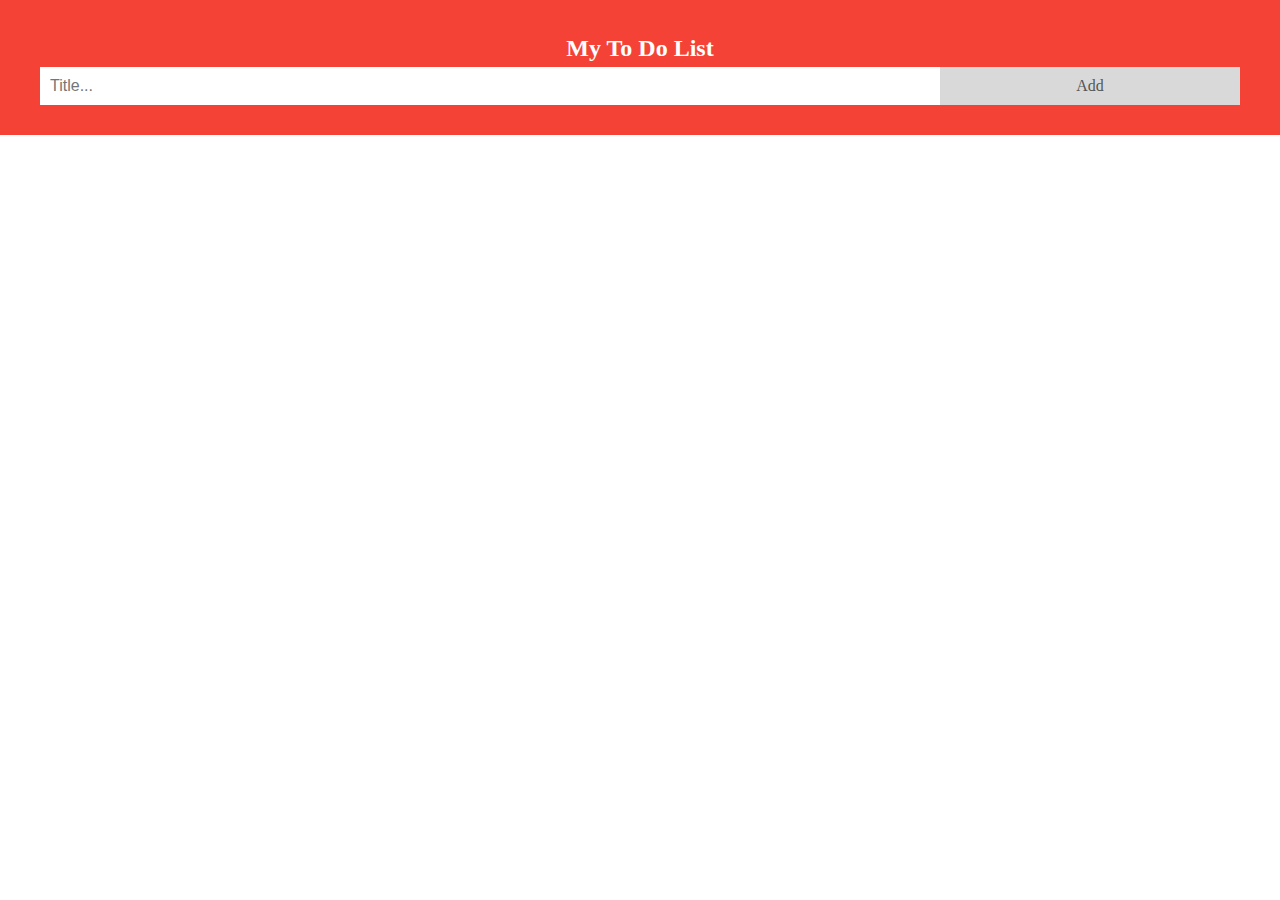
<file: ToDo list/index.html>
<!DOCTYPE html>
<html lang="en">
<head>
    <meta charset="UTF-8">
    <link rel="stylesheet" href="style.css">
    <title>To Do List</title>
</head>
<body>
    <div id="myDIV" class="header">
        <h2 style="margin:5px">My To Do List</h2>
        <input type="text" id="myInput" placeholder="Title...">
        <span onclick="newElement()" class="addBtn">Add</span> 
      </div>
      
      <ul id="myUL"></ul>
      
<script>
// Create a "close" button and append it to each list item
let myNodelist = document.getElementsByTagName("LI");
for (let i = 0; i < myNodelist.length; i++) {
  let span = document.createElement("SPAN");
  let txt = document.createTextNode("\u00D7");
  span.className = "close";
  span.appendChild(txt);
  myNodelist[i].appendChild(span);
}

// Click on a close button to hide the current list item
var close = document.getElementsByClassName("close");
var i;
for (i = 0; i < close.length; i++) {
  close[i].onclick = function() {
    var div = this.parentElement;
    div.style.display = "none";
  }
}

// Add a "checked" symbol when clicking on a list item
var list = document.querySelector('ul');
list.addEventListener('click', function(ev) {
  if (ev.target.tagName === 'LI') {
    ev.target.classList.toggle('checked');
  }
}, false);

// Create a new list item when clicking on the "Add" button
function newElement() {
  var li = document.createElement("li");
  var inputValue = document.getElementById("myInput").value;
  var t = document.createTextNode(inputValue);
  li.appendChild(t);
  if (inputValue === '') {
    alert("You must write something!");
  } else {
    document.getElementById("myUL").appendChild(li);
  }
  document.getElementById("myInput").value = "";

  var span = document.createElement("SPAN");
  var txt = document.createTextNode("\u00D7");
  span.className = "close";
  span.appendChild(txt);
  li.appendChild(span);

  for (i = 0; i < close.length; i++) {
    close[i].onclick = function() {
      var div = this.parentElement;
      div.style.display = "none";
    }
  }
}

    </script>
</body>
</html>
</file>
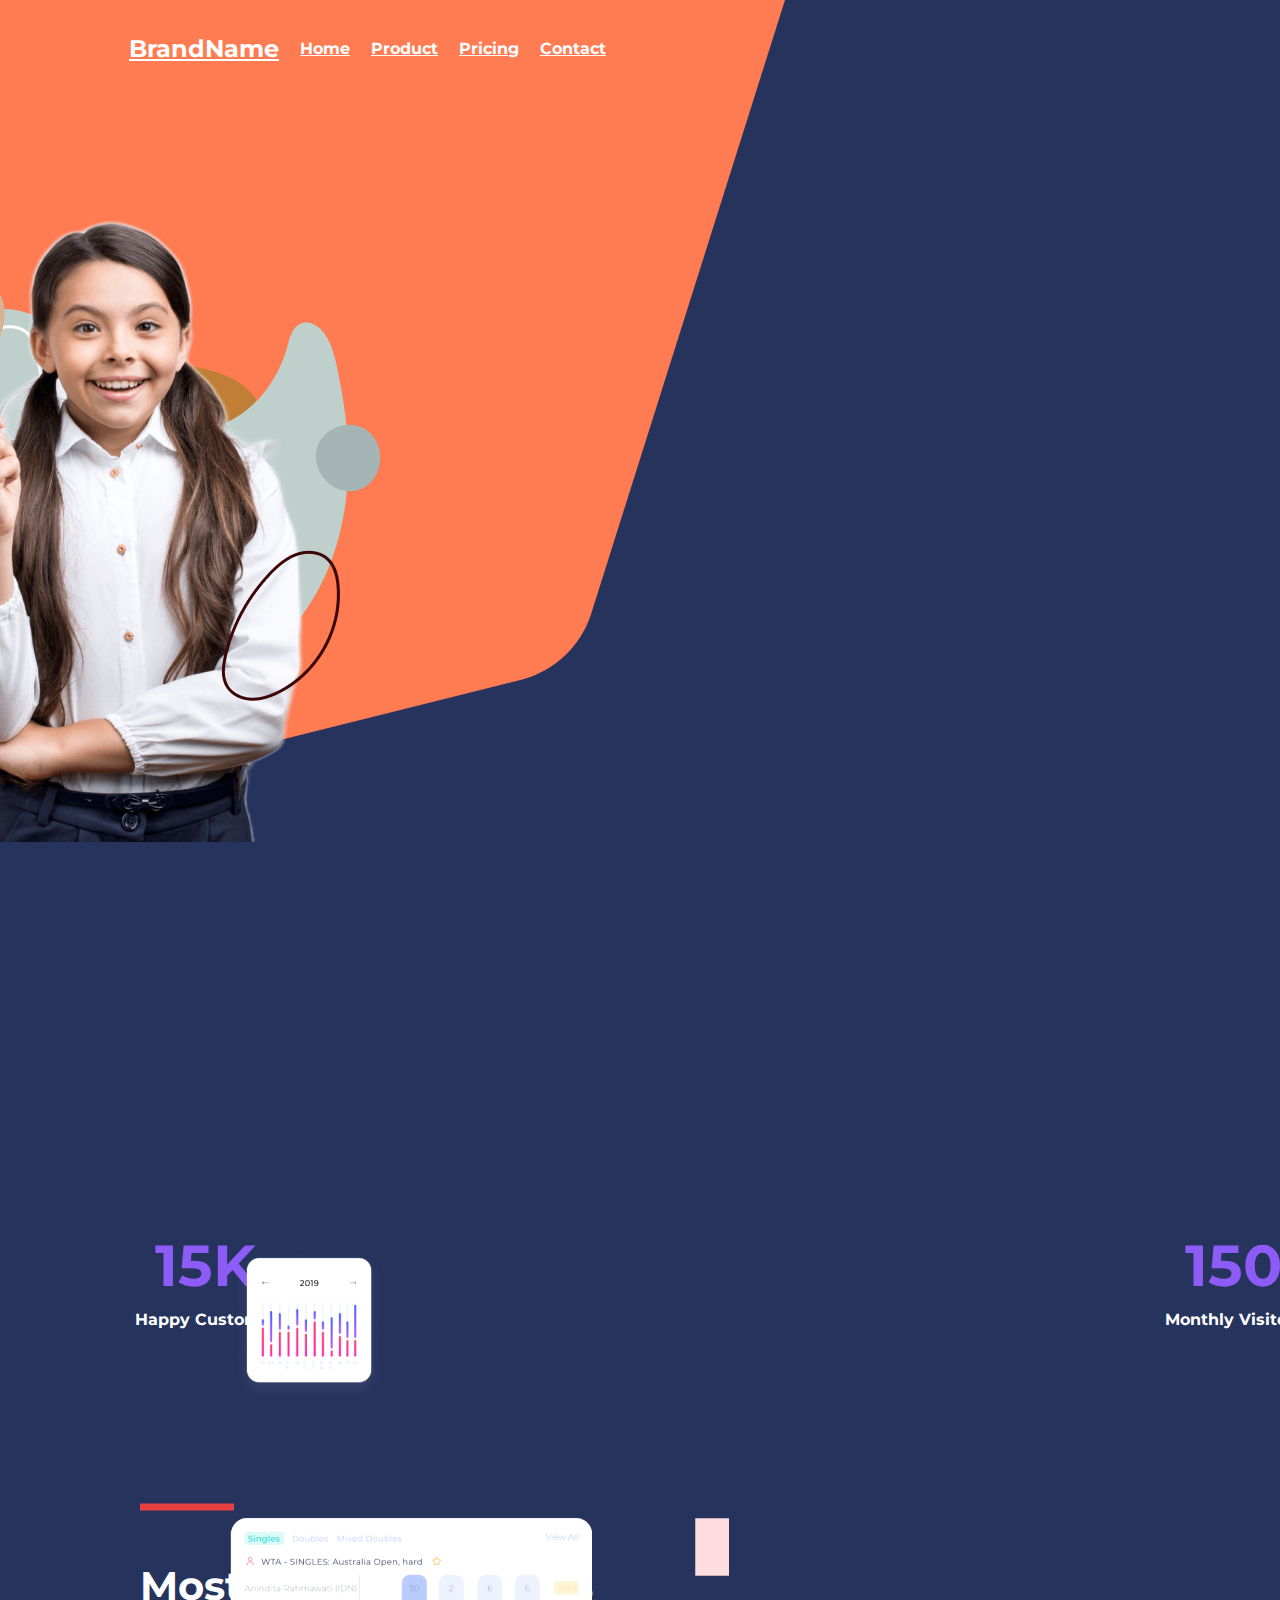
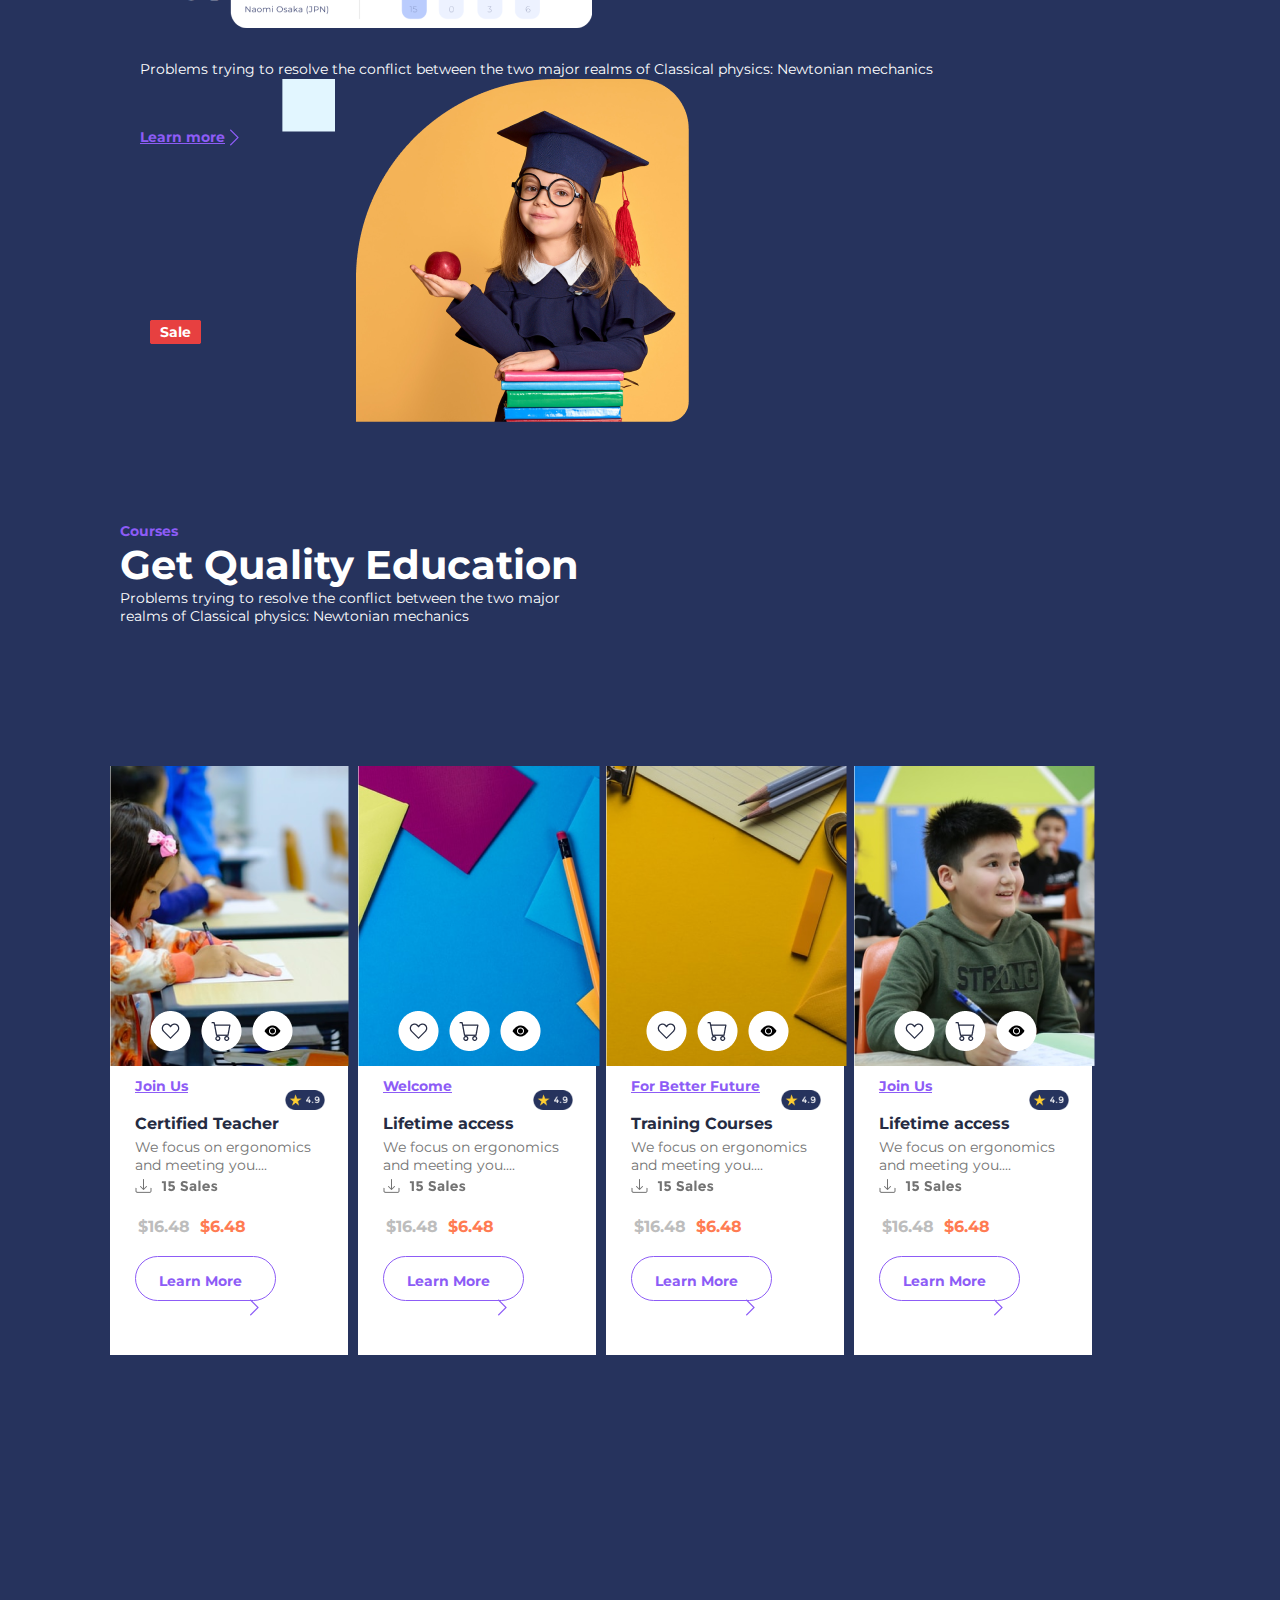
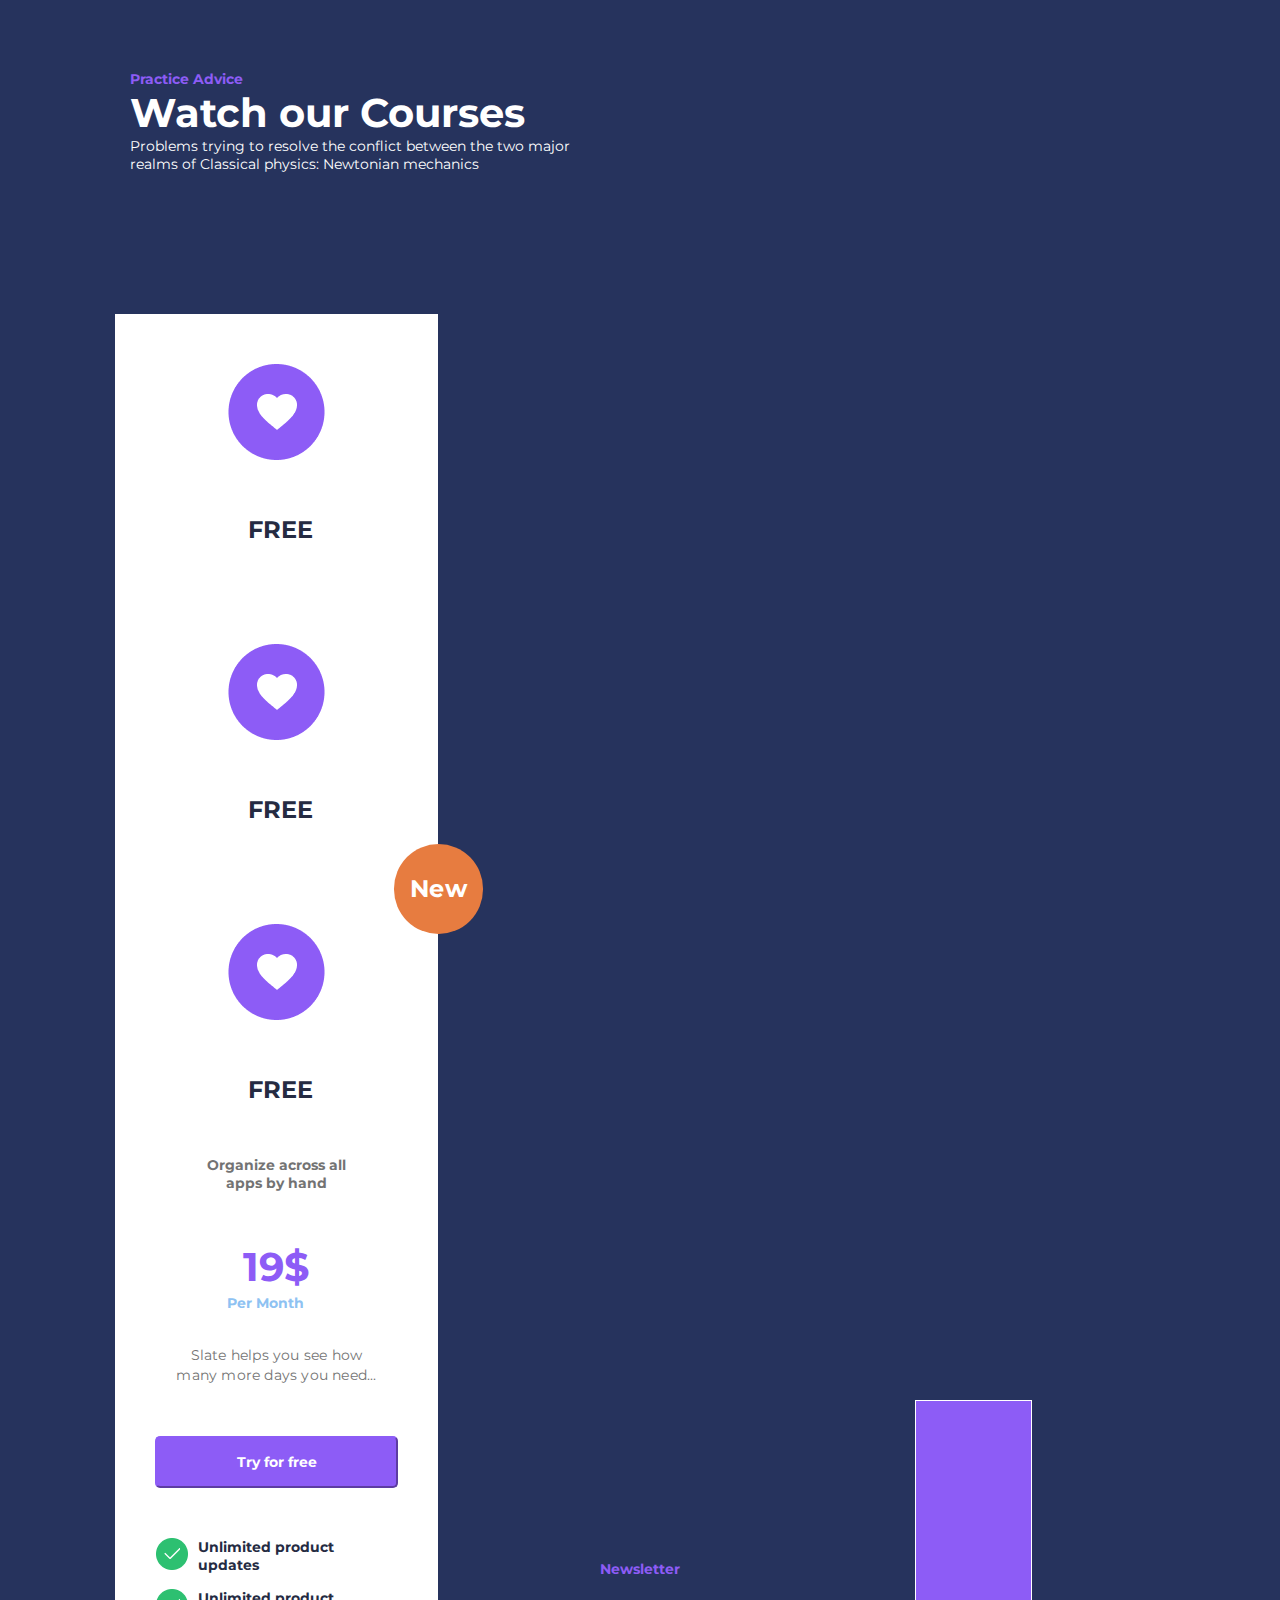
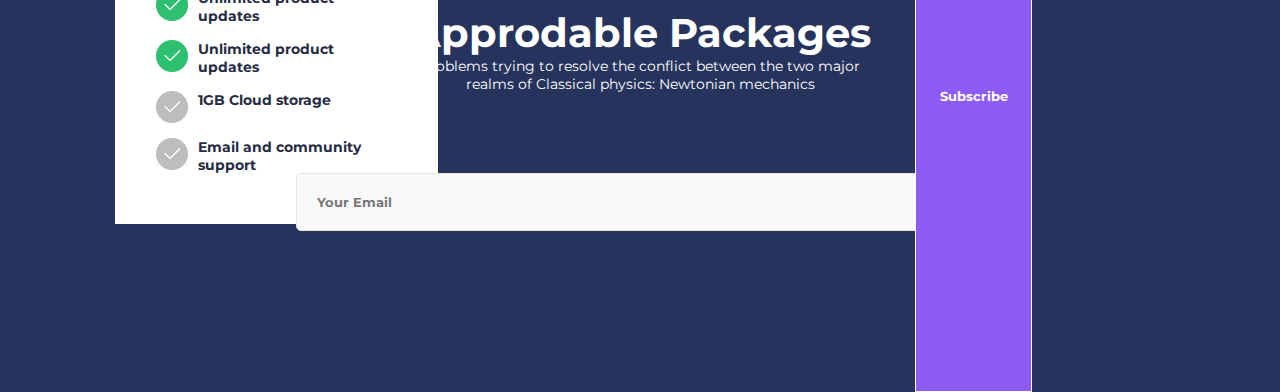
<file: Html_CSS/project figma/index.html>
<!doctype html>
<html lang="en">
    <head>
        <meta charset="utf-8">
        <meta name="viewport" content="width=device-width, initial-scale=1, shrink-to-fit=no">
        <link rel="stylesheet" href="https://cdn.jsdelivr.net/npm/bootstrap@4.6.1/dist/css/bootstrap.min.css" integrity="sha384-zCbKRCUGaJDkqS1kPbPd7TveP5iyJE0EjAuZQTgFLD2ylzuqKfdKlfG/eSrtxUkn" crossorigin="anonymous">
        <link href='//fonts.googleapis.com/css?family=Montserrat:thin,extra-light,light,100,200,300,400,500,600,700,800' rel='stylesheet' type='text/css'>
        <link rel="stylesheet" href="style.css">
        <title>Final Project</title>
    </head>
    <body>
        <img class="hero" src="images/hero shape 8.png" alt="img">
        <header>
            <!--------------------------------------CONTAINER 1------------------------------------------->
            <div class="container">
                <nav class="navbar1">
                    <a style="font-size: 24px; color: #FFFFFF; margin-left: 300px;" href="#">BrandName</a>
                    <a class="nav-link" href="#">Home</a>
                    <a class="nav-link" href="#">Product</a>
                    <a class="nav-link" href="#">Pricing</a>
                    <a class="nav-link" href="#">Contact</a>
                </nav>
                <nav class="navbar2">
                    <a class="nav-link" href="#">Login</a>
                    <button>
                        <p style=" font-size: 14px; color: #FFFFFF; margin-left: -15px;">JOIN US</p>
                        <img class="vector" src="images/button vector.png" alt="vector">
                    </button>
                </nav>
                <!--------------------------------------CONTAINER 2------------------------------------------->
                <div class="container2">
                    <div class="row-c2">
                        <div class="col-md-8">
                            <h5 style="font-weight: 700; font-size: 16px; color: #FFFFFF;">For Better Future</h5>
                            <h1 style="font-weight: 700; font-size: 58px; color: #FFFFFF;">25K+ STUDENTS TRUST US</h1>
                            <h4 style="width: 396px; font-weight: 400; font-size: 20px; color: #FFFFFF; margin-top: 30px;">Our goal is to make online education work for everyone</h4>
                            <div class="cta">
                                <button class="button2">Get Quote Now</button>
                                <button class="button3">Learn More</button>
                            </div>
                        </div>
                        <div class="col-md-4">
                            <img class="placeholder" src="vector/full-placeholder.png" alt="placeholder">
                        </div>
                    </div>

                    <div class="row">
                        <div class="col-md-4">
                            <div class="card" style="width: 18rem;">
                                <img class="card-img-top" src="card/fixed-width sec- (1).png" alt="Card image cap">
                                <div class="card-body">
                                    <h3 class="card-title">Training Courses</h3>
                                    <img class="line" src="card/fixed-width fixed-height sec-.png" alt="line">
                                    <p class="card-text">The gradual accumulation of   information about atomic and  small-scale behaviour...</p>
                                </div>
                            </div>
                        </div>
                        <div class="col-md-4">
                            <div class="card" style="width: 18rem;">
                                <img class="card-img-top" src="card/fixed-width sec- (3).png" alt="Card image cap">
                                <div class="card-body">
                                    <h3 class="card-title">Training Courses</h3>
                                    <img class="line" src="card/fixed-width fixed-height sec-.png" alt="line">
                                    <p class="card-text">The gradual accumulation of   information about atomic and  small-scale behaviour...</p>
                                </div>
                            </div>
                        </div>
                        <div class="col-md-4">
                            <div class="card" style="width: 18rem;">
                                <img class="card-img-top" src="card/fixed-width sec- (2).png" alt="Card image cap">
                                <div class="card-body">
                                    <h3 class="card-title">Training Courses</h3>
                                    <img class="line" src="card/fixed-width fixed-height sec-.png" alt="line">
                                    <p class="card-text">The gradual accumulation of   information about atomic and  small-scale behaviour...</p>
                                </div>
                            </div>
                        </div>
                    </div>
                </div>
            </div>
        </header>
        <!--------------------------------------CONTAINER 3------------------------------------------->
        <div>
            <div class="container3">
                <div class="row-c3">
                    <div class="col-md-3">
                        <h1>15K</h1>
                        <p>Happy Customers</p>
                    </div>
                    <div class="col-md-3">
                        <h1>150K</h1>
                        <p>Monthly Visitors</p>
                    </div>
                    <div class="col-md-3">
                        <h1>15</h1>
                        <p>Countries Worldwide</p>
                    </div>
                    <div class="col-md-3">
                        <h1>100+</h1>
                        <p>Top Partners</p>
                    </div>
                </div>
            </div>
        </div>
        <!--------------------------------------CONTAINER 4------------------------------------------->
        <div>
            <div class="container4">
                <div class="row">
                    <div class="col-md-5">
                        <img style="margin-left:0px;" src="card/fixed-width fixed-height sec-.png" alt="line">
                        <h2 style="font-style: normal; font-weight: 700; font-size: 40px; color: #FFFFFF; width: 480px;">Most Popular Courses</h2>
                        <p style="  font-weight: 400; font-size: 14px; color: #FFFFFF;">
                            Problems trying to resolve the conflict between 
                            the two major realms of Classical physics: 
                            Newtonian mechanics
                        </p>
                        <a style=" font-size: 14px; color: #8D5CF6;" href="#">Learn more</a>
                        <img class="arrow" src="vector/arrow.png" alt="arrow">
                    </div>
                    <div class="col-md-6">
                        <img class="rectangle" src="images/Rectangle 51.png" alt="img">
                        <img class="image1" src="images/image 1.png" alt="img">
                        <img class="rectangle52" src="images/Rectangle 52.png" alt="img">
                        <img class="image3" src="images/image 3.png" alt="img">
                        <img class="rectangle53" src="images/Rectangle 53.png" alt="img">
                    </div>
                </div>
            </div>
        </div>
        <!--------------------------------------CONTAINER 5------------------------------------------->
        <div class="layout2">
            <div class="container5">
                <div class="row">
                    <div class="main-content">
                        <h6>Courses</h6>
                        <h2>Get Quality Education</h2>
                        <p>Problems trying to resolve the conflict between  the two major realms of Classical physics: Newtonian mechanics
                        </p>
                    </div>
                </div>
                <div class="row">

                    <div class="card-container">
                        <div class="col-md-3">
                            <div class="product-card">
                                <h6 class="sale">Sale</h6>
                                <img src="product-card/product-cover.png" alt="card1">
                                <div class="product-action">
                                    <img class="like" src="product-card/like.png" alt="like">
                                    <img class="basket" src="product-card/basket.png" alt="basket">
                                    <img class="watch" src="product-card/watch.png" alt="watch">
                                </div>
                                <div class="frame">
                                    <a style="font-size: 14px; color: #8D5CF6;" href="#">Join Us</a>
                                    <img class="star" src="product-card/Frame 4 sec-.png" alt="s">
                                    <h5 class="card-title">Certified Teacher</h5>
                                    <p class="card-text">We focus on ergonomics and meeting you....</p>
                                    <img src="product-card/sales.png" alt="sales">
                                    <div class="price">
                                        <h5 class="price1">$16.48</h5>
                                        <h5 class="price2">$6.48</h5>
                                    </div>
                                    <button class="button4">
                                        <h6 class="btn-text">Learn More</h6>
                                    </button>
                                    <img class="arrow2" src="vector/arrow.png" alt="arrow">
                                </div>
                            </div>
                        </div>
                        <div class="col-md-3">
                            <div class="product-card">
                                <h6 class="sale">Sale</h6>
                                <img class="card-img" src="product-card/product-cover2.png" alt="card1">
                                <div class="product-action">
                                    <img class="like" src="product-card/like.png" alt="like">
                                    <img class="basket" src="product-card/basket.png" alt="basket">
                                    <img class="watch" src="product-card/watch.png" alt="watch">
                                </div>
                                <div class="frame">
                                    <a class="join" href="#">Welcome</a>
                                    <img class="star" src="product-card/Frame 4 sec-.png" alt="s">
                                    <h5 class="card-title">Lifetime access</h5>
                                    <p class="card-text">We focus on ergonomics and meeting you....</p>
                                    <img class="sales" src="product-card/sales.png" alt="sales">
                                    <div class="price">
                                        <h5 class="price1">$16.48</h5>
                                        <h5 class="price2">$6.48</h5>
                                    </div>
                                    <button class="button4">
                                        <h6 class="btn-text">Learn More</h6>
                                    </button>
                                    <img class="arrow2" src="vector/arrow.png" alt="arrow">
                                </div>
                            </div>
                        </div>
                        <div class="col-md-3">
                            <div class="product-card">
                                <h6 class="sale">Sale</h6>
                                <img class="card-img" src="product-card/product-cover3.png" alt="card1">
                                <div class="product-action">
                                    <img class="like" src="product-card/like.png" alt="like">
                                    <img class="basket" src="product-card/basket.png" alt="basket">
                                    <img class="watch" src="product-card/watch.png" alt="watch">
                                </div>
                                <div class="frame">
                                    <a class="join" href="#">For Better Future</a>
                                    <img class="star" src="product-card/Frame 4 sec-.png" alt="s">
                                    <h5 class="card-title">Training Courses</h5>
                                    <p class="card-text">We focus on ergonomics and meeting you....</p>
                                    <img class="sales" src="product-card/sales.png" alt="sales">
                                    <div class="price">
                                        <h5 class="price1">$16.48</h5>
                                        <h5 class="price2">$6.48</h5>
                                    </div>
                                    <button class="button4">
                                        <h6 class="btn-text">Learn More</h6>
                                    </button>
                                    <img class="arrow2" src="vector/arrow.png" alt="arrow">
                                </div>
                            </div>
                        </div>
                        <div class="col-md-3">
                            <div class="product-card">
                                <h6 class="sale">Sale</h6>
                                <img class="card-img" src="product-card/product-cover4.png" alt="card1">
                                <div class="product-action">
                                    <img class="like" src="product-card/like.png" alt="like">
                                    <img class="basket" src="product-card/basket.png" alt="basket">
                                    <img class="watch" src="product-card/watch.png" alt="watch">
                                </div>
                                <div class="frame">
                                    <a class="join" href="#">Join Us</a>
                                    <img class="star" src="product-card/Frame 4 sec-.png" alt="s">
                                    <h5 class="card-title">Lifetime access</h5>
                                    <p class="card-text">We focus on ergonomics and meeting you....</p>
                                    <img class="sales" src="product-card/sales.png" alt="sales">
                                    <div class="price">
                                        <h5 class="price1">$16.48</h5>
                                        <h5 class="price2">$6.48</h5>
                                    </div>
                                    <button class="button4">
                                        <h6 class="btn-text">Learn More</h6>
                                    </button>
                                    <img class="arrow2" src="vector/arrow.png" alt="arrow">
                                </div>
                            </div>
                        </div>
                    </div>
                </div>
            </div>
        </div>
        <!--------------------------------------CONTAINER 6------------------------------------------->
        <div class="layout2">
            <div class="conteiner6">
                <div class="row">
                    <div class="main-content">
                        <h6>Practice Advice</h6>
                        <h2>Watch our Courses</h2>
                        <p>Problems trying to resolve the conflict between the two major realms of Classical physics: Newtonian mechanics</p>
                    </div>
                </div>
                <div class="row">
                    <div class="col-md-4">
                        <div class="pricing-style">
                            <div class="card-item">
                                <div>
                                    <img class="fav1" src="pricing-style/circle sec-.png" alt="pricing1">
                                    <img class="fav2" src="pricing-style/circle sec-2.png" alt="pricing2">
                                </div>
                                <h3 class="free">FREE</h3>
                                <h6 class="price-title">Organize across all apps by hand</h6>
                                <div class="price-sec">
                                    <h2 class="primary-text">19$</h2>
                                    <h6 class="secondary-text">Per Month</h6>
                                    <p class="text">Slate helps you see how many more days you need...</p>
                                </div>
                                <button class="button5">Try for free</button>
                                <div class="features-list">
                                    <div class="features-item-sec">
                                        <img class="feature-item" src="pricing-style/green.png" alt="item">
                                        <h6 class="feature-text">Unlimited product updates</h6>
                                    </div>
                                    <div class="features-item-sec">
                                        <img class="feature-item" src="pricing-style/green.png" alt="item">
                                        <h6 class="feature-text">Unlimited product updates</h6>
                                    </div>
                                    <div class="features-item-sec">
                                        <img class="feature-item" src="pricing-style/green.png" alt="item">
                                        <h6 class="feature-text">Unlimited product updates</h6>
                                    </div>
                                    <div class="features-item-sec">
                                        <img class="feature-item" src="pricing-style/circle.png" alt="item">
                                        <h6 class="feature-text">1GB  Cloud storage</h6>
                                    </div>
                                    <div class="features-item-sec">
                                        <img class="feature-item" src="pricing-style/circle.png" alt="item">
                                        <h6 class="feature-text">Email and community support</h6>
                                    </div>
                                </div>
                            </div>
                        </div>
                    </div>
                    <div class="col-md-4">
                        <div class="pricing-style">
                            <div class="card-item">
                                <div>
                                    <img class="fav1" src="pricing-style/circle sec-.png" alt="pricing1">
                                    <img class="fav2" src="pricing-style/circle sec-2.png" alt="pricing2">
                                </div>
                                <h3 class="free">FREE</h3>
                                <h6 class="price-title">Organize across all apps by hand</h6>
                                <div class="price-sec">
                                    <h2 class="primary-text">19$</h2>
                                    <h6 class="secondary-text">Per Month</h6>
                                    <p class="text">Slate helps you see how  many more days you need...</p>
                                </div>
                                <button class="button5">Try for free</button>

                                <div class="features-list">
                                    <div class="features-item-sec">
                                        <img class="feature-item" src="pricing-style/green.png" alt="item">
                                        <h6 class="feature-text">Unlimited product updates</h6>
                                    </div>
                                    <div class="features-item-sec">
                                        <img class="feature-item" src="pricing-style/green.png" alt="item">
                                        <h6 class="feature-text">Unlimited product updates</h6>
                                    </div>
                                    <div class="features-item-sec">
                                        <img class="feature-item" src="pricing-style/green.png" alt="item">
                                        <h6 class="feature-text">Unlimited product updates</h6>
                                    </div>
                                    <div class="features-item-sec">
                                        <img class="feature-item" src="pricing-style/circle.png" alt="item">
                                        <h6 class="feature-text">1GB  Cloud storage</h6>
                                    </div>
                                    <div class="features-item-sec">
                                        <img class="feature-item" src="pricing-style/circle.png" alt="item">
                                        <h6 class="feature-text">Email and community support</h6>
                                    </div>
                                </div>
                            </div>
                        </div>
                    </div>
                    <div class="col-md-4">
                        <div class="pricing-style">
                            <div class="card-item">
                                <span class="new">
                                    <h3>New</h3>
                                </span>
                                <div>
                                    <img class="fav1" src="pricing-style/circle sec-.png" alt="pricing1">
                                    <img class="fav2" src="pricing-style/circle sec-2.png" alt="pricing2">
                                </div>
                                <h3 class="free">FREE</h3>
                                <h6 class="price-title">Organize across all apps by hand</h6>
                                <div class="price-sec">
                                    <h2 class="primary-text">19$</h2>
                                    <h6 class="secondary-text">Per Month</h6>
                                    <p class="text">Slate helps you see how many more days you need...</p>
                                </div>
                                <button class="button5">Try for free</button>

                                <div class="features-list">
                                    <div class="features-item-sec">
                                        <img class="feature-item" src="pricing-style/green.png" alt="item">
                                        <h6 class="feature-text">Unlimited product updates</h6>
                                    </div>
                                    <div class="features-item-sec">
                                        <img class="feature-item" src="pricing-style/green.png" alt="item">
                                        <h6 class="feature-text">Unlimited product updates</h6>
                                    </div>
                                    <div class="features-item-sec">
                                        <img class="feature-item" src="pricing-style/green.png" alt="item">
                                        <h6 class="feature-text">Unlimited product updates</h6>
                                    </div>
                                    <div class="features-item-sec">
                                        <img class="feature-item" src="pricing-style/circle.png" alt="item">
                                        <h6 class="feature-text">1GB  Cloud storage</h6>
                                    </div>
                                    <div class="features-item-sec">
                                        <img class="feature-item" src="pricing-style/circle.png" alt="item">
                                        <h6 class="feature-text">Email and community support</h6>
                                    </div>
                                </div>
                            </div>
                        </div>
                    </div>
                </div>
            </div>
        </div>
        <!--------------------------------------CONTAINER 7------------------------------------------->
        <div class="layout3">
            <div class="container7">
                <div class="main">
                    <h6 class="footer-title">Newsletter</h6>
                    <h2 class="footer-subtitle">Approdable Packages</h2>
                    <p class="footer-text">Problems trying to resolve the conflict between the two major realms of Classical physics: Newtonian mechanics</p>
                </div>
                <div class="input-group">
                    <input type="search" class="search" placeholder="Your Email" aria-label="Search" aria-describedby="search-addon"/>
                    <button type="button" class="btn">Subscribe</button>
                </div>
            </div>
        </div>
        <script src="https://cdn.jsdelivr.net/npm/jquery@3.5.1/dist/jquery.slim.min.js" integrity="sha384-DfXdz2htPH0lsSSs5nCTpuj/zy4C+OGpamoFVy38MVBnE+IbbVYUew+OrCXaRkfj" crossorigin="anonymous"></script>
        <script src="https://cdn.jsdelivr.net/npm/bootstrap@4.6.1/dist/js/bootstrap.bundle.min.js" integrity="sha384-fQybjgWLrvvRgtW6bFlB7jaZrFsaBXjsOMm/tB9LTS58ONXgqbR9W8oWht/amnpF" crossorigin="anonymous"></script>
    </body>
</html>
</file>
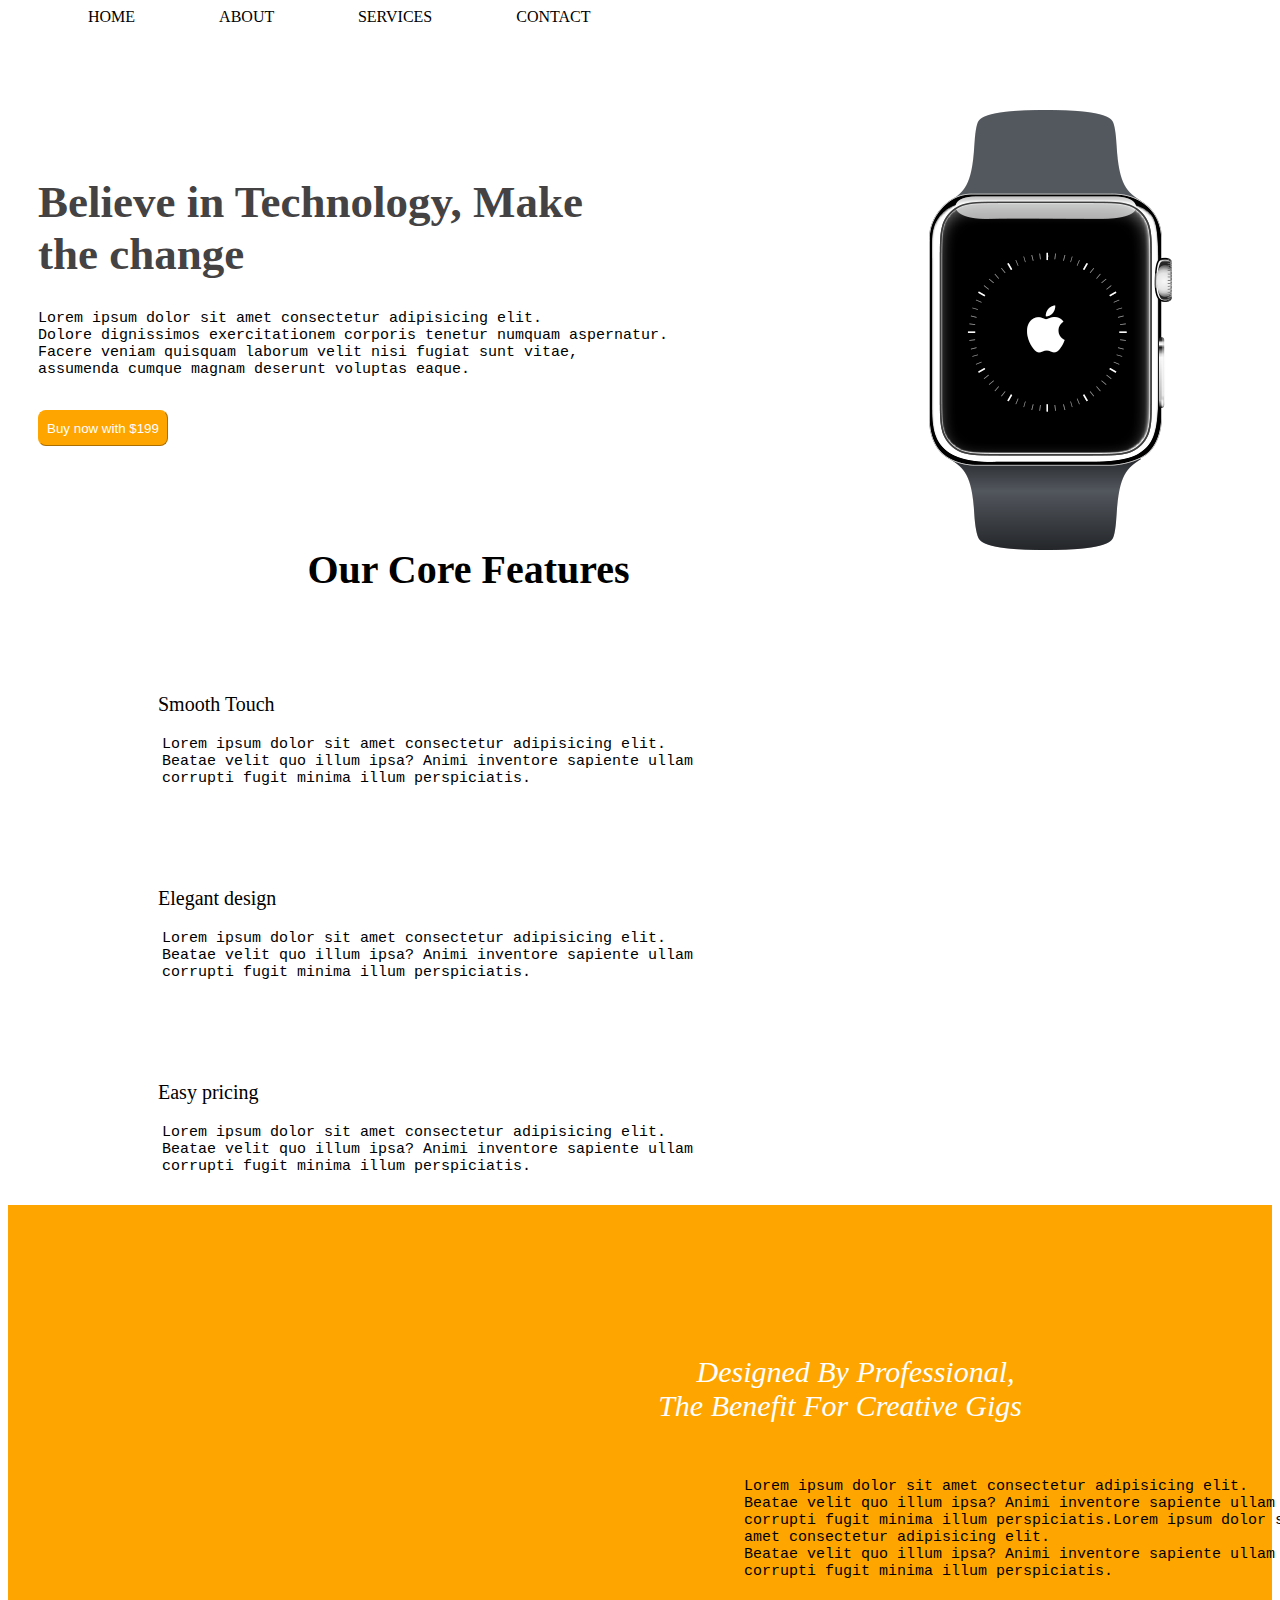
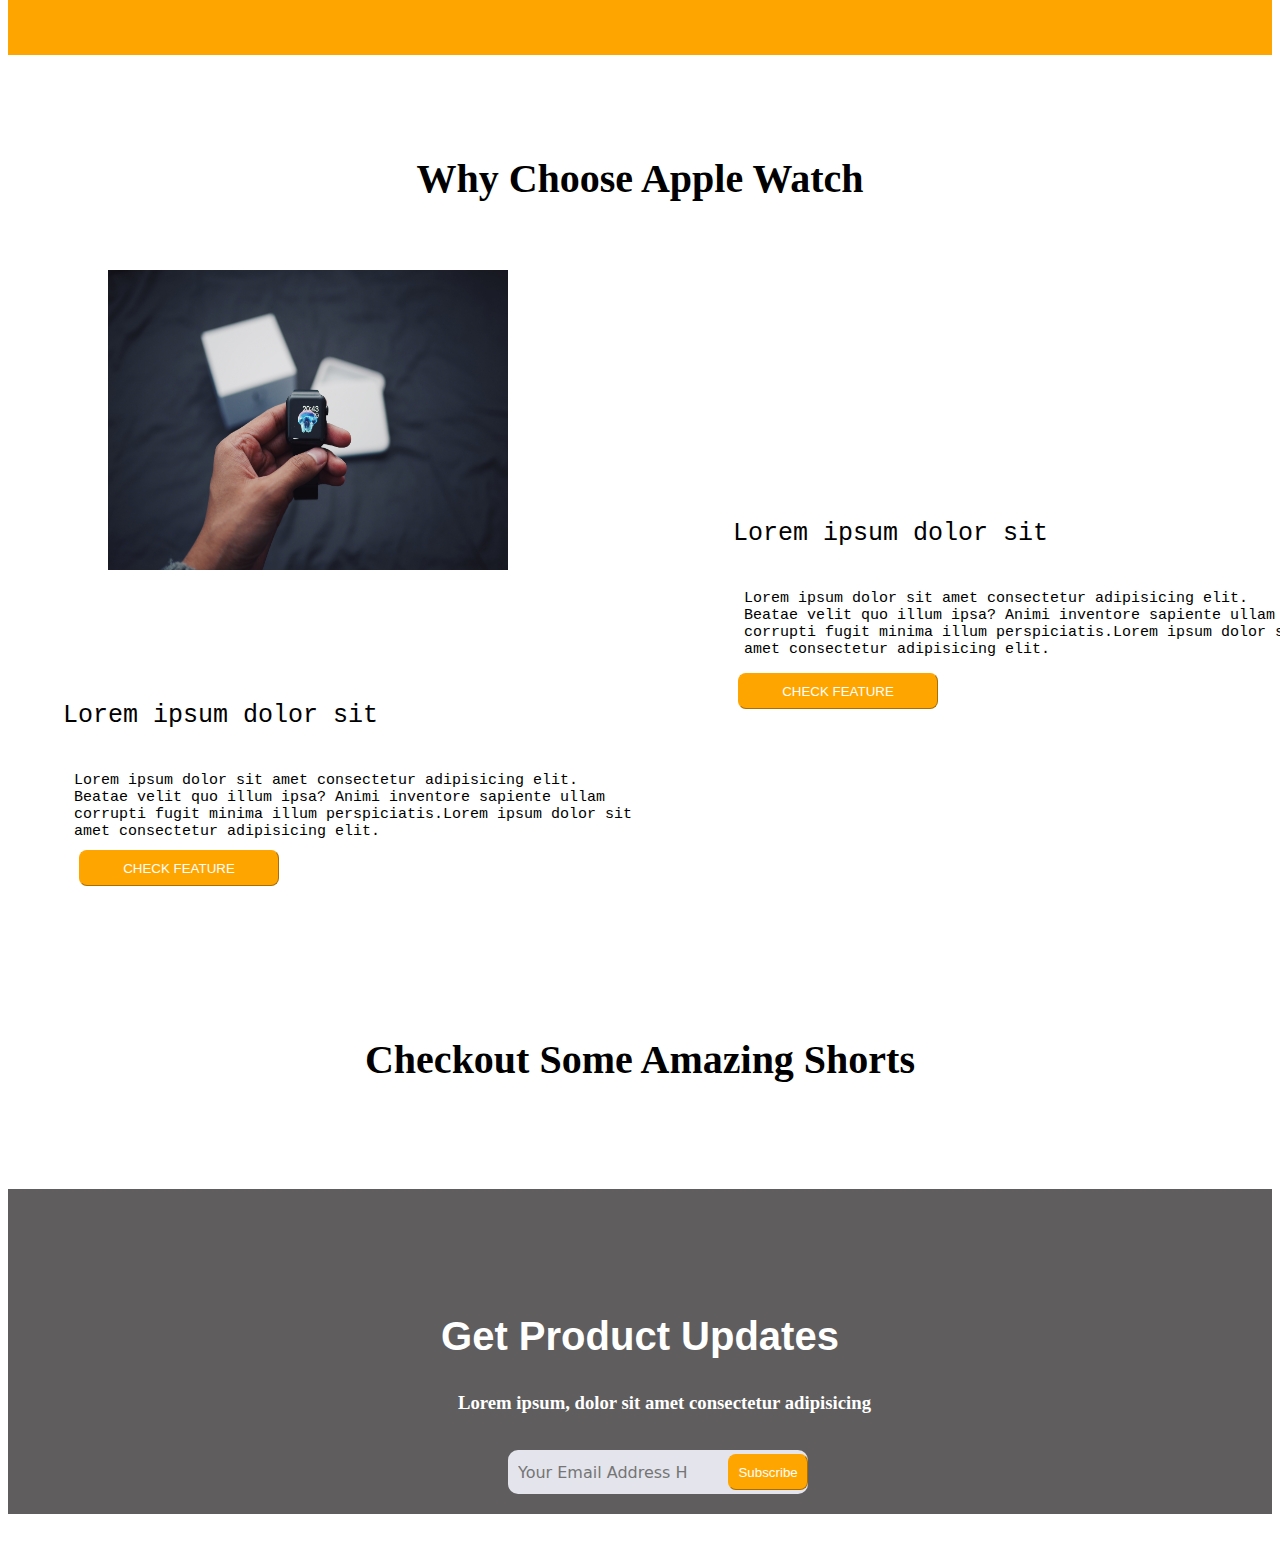
<file: Html_CSS/Watch Store/store/index.html>
<!DOCTYPE html>
<html lang="en">
<head>
    <meta charset="UTF-8">
    <link rel="stylesheet" href="style.css">
    <title>Smart Watch</title>
</head>
<body>
    <a href="">HOME  </a>
    <a href="">  ABOUT  </a>
    <a href="">  SERVICES  </a>
    <a href="">  CONTACT  </a>
    <h1>Believe in Technology, Make <br>the change</h1>
    <pre>
Lorem ipsum dolor sit amet consectetur adipisicing elit.
Dolore dignissimos exercitationem corporis tenetur numquam aspernatur. 
Facere veniam quisquam laborum velit nisi fugiat sunt vitae,
assumenda cumque magnam deserunt voluptas eaque.
    </pre>
    <button> Buy now with $199</button>
    <img src="images/watch.png" alt="watch" class="image1">
    <h2>Our Core Features </h2>
    <p class="p1">Smooth Touch</p>
<pre class="pre">
    Lorem ipsum dolor sit amet consectetur adipisicing elit.
    Beatae velit quo illum ipsa? Animi inventore sapiente ullam
    corrupti fugit minima illum perspiciatis.
</pre>
<p class="p1">Elegant design</p>
<pre class="pre">
    Lorem ipsum dolor sit amet consectetur adipisicing elit.
    Beatae velit quo illum ipsa? Animi inventore sapiente ullam
    corrupti fugit minima illum perspiciatis.
</pre>
<p class="p1">Easy pricing</p>
<pre class="pre">
    Lorem ipsum dolor sit amet consectetur adipisicing elit.
    Beatae velit quo illum ipsa? Animi inventore sapiente ullam
    corrupti fugit minima illum perspiciatis.
</pre>
<div>
   <pre class="pre2">
    Designed By Professional, 
    The Benefit For Creative Gigs
</pre>
<pre class="divpre">
    Lorem ipsum dolor sit amet consectetur adipisicing elit.
    Beatae velit quo illum ipsa? Animi inventore sapiente ullam
    corrupti fugit minima illum perspiciatis.Lorem ipsum dolor sit
    amet consectetur adipisicing elit.
    Beatae velit quo illum ipsa? Animi inventore sapiente ullam
    corrupti fugit minima illum perspiciatis.
</pre>
</div>
<h2>Why Choose Apple Watch</h2>
<pre class="divpre">
<img src="images/photo.jpg" alt="photo" class="image2">

    <p class="p"> Lorem ipsum dolor sit</p>
    Lorem ipsum dolor sit amet consectetur adipisicing elit.
    Beatae velit quo illum ipsa? Animi inventore sapiente ullam
    corrupti fugit minima illum perspiciatis.Lorem ipsum dolor sit
    amet consectetur adipisicing elit.
</pre>
<button class="button2">CHECK FEATURE</button>
<pre class="divpre2">
    <p class="p"> Lorem ipsum dolor sit</p>
    Lorem ipsum dolor sit amet consectetur adipisicing elit.
    Beatae velit quo illum ipsa? Animi inventore sapiente ullam
    corrupti fugit minima illum perspiciatis.Lorem ipsum dolor sit
    amet consectetur adipisicing elit.
    <button class="button3">CHECK FEATURE</button>
</pre>
<h2>Checkout Some Amazing Shorts</h2>
<br><br><br><br>
<div class="div2">
<h2 class="h">Get Product Updates</h2>
<h3>Lorem ipsum, dolor sit amet consectetur adipisicing</h3>
<br>
<form class="example" action="action_page.php">
    <input type="text" placeholder="Your Email Address Here" name="search">
    <button type="submit">Subscribe<i class="fa fa-search"></i></button>
  </form>
 
</div>


</body>

</html>
</file>
<file: ToDo list/style.css>
body {
    margin: 0;
    min-width: 250px;
  }
  
  /* Include the padding and border in an element's total width and height */
  * {
    box-sizing: border-box;
  }
  
  /* Remove margins and padding from the list */
  ul {
    margin: 0;
    padding: 0;
  }
  
  /* Style the list items */
  ul li {
    cursor: pointer;
    position: relative;
    padding: 12px 8px 12px 40px;
    list-style-type: none;
    background: #eee;
    font-size: 18px;
    transition: 0.2s;
    
    /* make the list items unselectable */
    -webkit-user-select: none;
    -moz-user-select: none;
    -ms-user-select: none;
    user-select: none;
  }
  
  /* Set all odd list items to a different color (zebra-stripes) */
  ul li:nth-child(odd) {
    background: #f9f9f9;
  }
  
  /* Darker background-color on hover */
  ul li:hover {
    background: #ddd;
  }
  
  /* When clicked on, add a background color and strike out text */
  ul li.checked {
    background: #888;
    color: #fff;
    text-decoration: line-through;
  }
  
  /* Add a "checked" mark when clicked on */
  ul li.checked::before {
    content: '';
    position: absolute;
    border-color: #fff;
    border-style: solid;
    border-width: 0 2px 2px 0;
    top: 10px;
    left: 16px;
    transform: rotate(45deg);
    height: 15px;
    width: 7px;
  }
  
  /* Style the close button */
  .close {
    position: absolute;
    right: 0;
    top: 0;
    padding: 12px 16px 12px 16px;
  }
  
  .close:hover {
    background-color: #f44336;
    color: white;
  }
  
  /* Style the header */
  .header {
    background-color: #f44336;
    padding: 30px 40px;
    color: white;
    text-align: center;
  }
  
  /* Clear floats after the header */
  .header:after {
    content: "";
    display: table;
    clear: both;
  }
  
  /* Style the input */
  input {
    margin: 0;
    border: none;
    border-radius: 0;
    width: 75%;
    padding: 10px;
    float: left;
    font-size: 16px;
  }
  
  /* Style the "Add" button */
  .addBtn {
    padding: 10px;
    width: 25%;
    background: #d9d9d9;
    color: #555;
    float: left;
    text-align: center;
    font-size: 16px;
    cursor: pointer;
    transition: 0.3s;
    border-radius: 0;
  }
  
  .addBtn:hover {
    background-color: #bbb;
  }
</file>
<file: Html_CSS/project figma/style.css>
* {
    padding: 0;
    margin: 0;
    box-sizing: border-box;
    font-family: 'Montserrat';
    font-weight: 700;
    transition: all 0.5s;
}
/*--------------------Header------------------------*/
body {
    background-color: #26335D;
    color: white !important;
}

.hero {
    position: absolute;
    left: 0px;
    top: 0px;
    z-index: 0.5 !important;;
}

.container {
    position: absolute;
    height: 91px;
    left: calc(50% - 1322px / 2);
    top: 0;
}

.navbar1 {
    display: flex;
    flex-direction: row;
    align-items: center;
    gap: 21px;
    position: absolute;
    left:0;
    top: calc(50% - 24px / 2);
    margin-left:-150px;
}

.navbar2 {
    display: flex;
    flex-direction: row;
    align-items: center;
    gap: 45px;
    position: absolute;
    right: 0;
    margin-top: 30px;
}

.nav-link {
    color: white;
}

.navbar2 button {
    width: 137px;
    height: 52px;
    padding: 15px 25px;
    background: #8D5CF6;
    border-radius: 5px;
    border-color: #8D5CF6;  
}

.vector {
    position: absolute;
    margin-top:-32px;
    margin-left: 35px;
    background-color: #8D5CF6;
}

.container2 {
    display: flex;
    flex-direction: column;
    align-items: flex-start;
    padding: 80px 0px;
    gap: 80px; 
    position: absolute;
    left: calc(50% - 1046px/2);
    top: 104px;
    margin-left: 100px;
}

.row-c2 {
    align-items: center;
    gap: 30px;
    flex: none;
    display: flex;
}

.col-md-4 {
    display: flex;
    flex-direction: column;
    width: 415px;
    height: 280px;
    flex: none;
    order: 1;
    flex-grow: 0;
}

.cta {
    display: flex;
    flex-direction: row;
    gap: 10px;
    margin-left: -10px;
    margin-top:30px;
}

.button2 {
    flex-direction: column;
    padding: 15px 40px;
    gap: 10px;   
    background: #8D5CF6;
    border-color: #8D5CF6;
    border-radius: 5px;
    font-size: 14px;
    text-align: center;
    color: #FFFFFF;
}

.button3 {
    flex-direction: column;
    padding: 15px 40px;
    border: 1px solid #ECECEC;
    border-radius: 5px;
    text-align: center;
    color: #FFFFFF;
    background-color: Transparent;
}

.placeholder {
    margin-top:-60px;
    width: 565px;
    height: 662px;
    position: absolute;
    margin-left: -150px;
}

.card-img-top {
    display: flex;
    flex-direction: column;
    justify-content: center;
    align-items: center;
    padding: 22px 19px;
    gap: 10px; 
    width: 70px;
    height: 76px;
    background: #E74040;
    border-radius: 10px;
    margin-top: 35px;
    margin-left:40px;
} 

.line {
    width: 50px;
    height: 2px;
    background: #E74040;
    background-color: white;
}

.card-body {
    background-color: white;
    height: 220px;
}
/*--------------------Stats-1------------------------*/
.container3 {
    margin-top:1080px;
    display: flex;
    flex-direction: column;
    align-items: center;
    padding: 150px 0px;
    gap: 50px;
    position: absolute;
    height: 264px;
    left: calc(50% - 1050px/2);
    top: 0px;
}

.row-c3 {
    display: flex;
    flex-direction: row;
    align-items: flex-start;
    gap: 30px;   
    height: 104px;
    width: 850px;
    margin-left: 40px;
}

.container3 h1{  
    height: 80px;
    width: 1000px;
    font-weight: 700;
    font-size: 58px;
    color: #8D5CF6;
}

.container3 p{
    width: 180px;
    font-size: 16px;
    margin-left: -20px;
}
/*-------------------- 1/1 Layout 2------------------------*/
.container4 {
    display: flex;
    flex-direction: column;
    align-items: flex-start;
    padding: 160px 0px; 
    position: absolute;
    width: 1050px;
    height: 715px;
    left: calc(50% - 1050px/2);
    top: 0px;  
    margin-top:1300px;
    margin-left:25px;
}

.col-md-5 {
    display: flex;
    flex-direction: column;
    align-items: flex-start;
    padding: 0px;
    gap: 50px;
}

.rectangle {  
    left: 124.96px;
    position: absolute;
}

.image1 {
    position: absolute;
    top: 285px;
}

.rectangle52 {
    position: absolute;
    left: 52.41px;
}

.image3 {
    position: absolute;
    top: 14px;
}

.rectangle53 {
    left: 465.19px;
    top: 285.2px;
    position: absolute;
}

.container4 img {
    margin-top: -67px;
    margin-left: 90px;
}
/*-------------------- 1/4 Layout 2 ------------------------*/
.container5 {
    display: flex;
    flex-direction: column;
    align-items: center;
    margin-left: -30px;
    margin-top: 1850px;; 
    padding: 112px 0px;    
    position: absolute;
    left: calc(50% - 1050px/2);
    top:50px;
    margin-left:15px;
}

.row {
    margin-top:110px;
    width: 100%;
}

.arrow {
    margin-top:-55px;
    margin-left: 80px;
}

.main-content {
    width: 691px;
    height: 134px;
    margin-left:-10px;
}

.main-content h6 {
    font-size: 14px;
    color: #8D5CF6;
    width: 200px;
    font-weight: 700;
}

.main-content h2 {
    font-weight: 700;
    font-size: 40px;
}

.main-content p {
    font-weight: 400;
    font-size: 14px;
    color: #FFFFFF;
    width: 450px;
}

.card-container {
    display: flex;
    flex-direction: row;
    align-items: flex-start;
    gap: 30px;
    width: 100%;
    height: 602px;
}

.product-card {
    display: flex;
    flex-direction: column;
    align-items: flex-start;
    width: 238px;
    background: #FFFFFF;
    margin-left: -20px;
}

.sale {
    display: flex;
    flex-direction: row;
    align-items: center;
    padding: 0px 10px;
    position: absolute;
    width: 51px;
    height: 24px;
    left: 20px;
    top: 20px;
    background: #E74040;
    border-radius: 3px;
    font-size: 14px;
    text-align: center;
    color: #FFFFFF;
}

.star {
    width: 40px;
    height: 20px;
    font-size: 12px;
    line-height: 16px;
    color: #FFFFFF;
    margin-top:-30px;
    margin-left: 150px;
}

.product-action {
    display: flex;
    gap: 10px;
    margin-top:-55px;    
    margin-left:40px;
}

.frame { 
    padding: 25px 25px 35px;
}

.frame a {
    font-size: 14px;
    color: #8D5CF6;
}

.card-title {
    width: 160px;
    height: 24px;
    font-weight: 700;
    font-size: 16px;
    color: #252B42;
}

.card-text {
    font-weight: 400;
    font-size: 14px;
    color: #737373;
}

.price {
    display: flex;
    flex-direction: row;
    padding: 5px 3px;
    gap: 10px; 
}

.price1 {
    font-weight: 700;
    font-size: 16px;
    color: #BDBDBD;
    margin-top: 10px;
}

.price2 {
    font-weight: 700;
    font-size: 16px;
    color: #FF7B52;
    margin-top: 10px;
}

.arrow2 {
    margin-top: -78px;
    margin-left: 115px;
}

.button4 {
    margin-top: 15px;
    padding: 10px 20px;
    width: 141.14px;
    border: 1px solid #8D5CF6;
    border-color: #8D5CF6;
    border-radius: 37px;
    background-color: white;
}

.btn-text {
    font-weight: 700;
    font-size: 14px;
    color: #8D5CF6;
    margin-top: 5px;
    margin-left:-10px;
}
/*-------------------- 1/3 Layout 5 ------------------------*/
.conteiner6 {
    flex-direction: column;
    padding: 160px 0px;
    gap: 80px;
    position: absolute;
    left: calc(50% - 1050px/2);
    margin-top:3000px;
    margin-left: 25px;
}

.card-item {
    display: flex;
    flex-direction: column;
    align-items: center;
    padding: 50px 40px;
    gap: 50px;    
    position: absolute;
    background: #FFFFFF;
    margin-left:-25px;
}
.card-item:hover {
    background-color: #8D5CF6;
}

.free {
    font-weight: 700;
    font-size: 24px;
    color: #252B42 !important;
}
.card-item:hover .free {
    color:white !important;
} 

.price-title {
    width: 142px;
    font-weight: 700;
    font-size: 14px;
    text-align: center;
    color: #737373;
}
.card-item:hover .price-title {
    color: white;
}

.price-sec {
    display: flex;
    flex-direction: column;
    align-items: center;
    width: 76px;
    height: 74px;
}

.primary-text {
    width: 68px;
    font-weight: 700;
    font-size: 40px;
    color: #8D5CF6; 
}
.card-item:hover .primary-text {
    color:white;
}

.secondary-text {
    width: 100px;
    font-weight: 700;
    font-size: 14px;
    line-height: 24px;
    color: #8EC2F2;
}

.text {
    width: 204px;
    height: 40px;
    font-weight: 400;
    font-size: 14px;
    line-height: 20px;
    text-align: center;
    letter-spacing: 0.2px;
    color: #737373;
    margin-top: 30px;
}
.card-item:hover .text {
    color: white;
}

.button5 {
    padding: 15px 40px;
    gap: 10px;
    width: 243px;
    height: 52px;
    background: #8D5CF6;
    border-color: #8D5CF6;
    border-radius: 5px;
    font-weight: 700;
    font-size: 14px;
    color: #FFFFFF;
    margin-top: 70px;
}
.card-item:hover .button5 {
    background: #2DC071;
    border-color:#2DC071;
}

.features-list {
    display: flex;
    flex-direction: column;
    gap: 15px;
}

.features-item-sec {
    display: flex; 
    gap: 10px; 
}

.feature-item {
    width: 32px;
    height: 32px;    
}

.feature-text {
    width: 200px;
    font-weight: 700;
    font-size: 14px;
    color: #252B42;  
}
.card-item:hover .feature-text {
    color: white;
}

.card-item  .fav2 {
    display: none;  
}
.card-item:hover .fav2 {
    display: block;  
}
.card-item:hover .fav1 {
    display: none;  
}

.new {
    display: flex;
    flex-direction: column;
    align-items: flex-start;
    padding: 29px 16px;
    gap: 10px;
    position: absolute;
    width: 89px;
    height: 90px;
    right: -45px;
    top: 0px;
    background: #E77C40;
    border-radius: 52px;
    margin-top:-30px;
}

.card-item h3 {
    width: 57px;
    height: 32px;
    font-weight: 700;
    font-size: 24px;
    line-height: 32px;
    text-align: center;
    letter-spacing: 0.1px;
    color: #FFFFFF;
    flex: none;
    order: 0;
    flex-grow: 0;
}
/*-------------------- 1/1 Layout 3 ------------------------*/
.container7 {
    display: flex;
    flex-direction: column;
    align-items: center;
    padding: 160px 0px;
    gap: 80px;
    position: absolute;
    width: 1050px;
    height: 592px;
    left: calc(50% - 1050px/2);
    margin-top: 4600px;
}

.main {
    display: flex;
    flex-direction: column;
    align-items: center; 
}

.footer-title {
    font-weight: 700;
    font-size: 14px;
    text-align: center;
    color: #8D5CF6;
}

.footer-subtitle {
    font-weight: 700;
    font-size: 40px;
    text-align: center;
    color: #FFFFFF;
    margin-top: 30px;
}

.footer-text {
    width: 469px;
    font-weight: 400;
    font-size: 14px;
    text-align: center;
    color: #FFFFFF;
}

.input-group {
    display: flex;
    flex-direction: column;
    align-items: center;
}

.search {
    width: 688px;
    background: #F9F9F9;
    border: 1px solid #E6E6E6;
    border-radius: 5px;
    height: 58px;
    padding: 20px;
}

.btn {
    box-sizing: border-box;
    position: absolute;
    left: 0px;
    right: 0px;
    top: 0px;
    bottom: 0px;
    background: #8D5CF6;
    border: 1px solid #E6E6E6;
    border-color: white;
    color: white;
    width: 117px;
    margin-left: 800px;
    position: absolute;
}
</file>
<file: Html_CSS/Watch Store/store/style.css>
a{
    margin-left:80px;
    color: black;
    text-underline-offset: 0px;
    text-decoration: none;
}
a:hover{
   text-decoration:underline;
}
h1{
    font-size: 45px;
    font-family: Cambria, Cochin, Georgia, Times, 'Times New Roman', serif;
    color:rgb(68, 66, 66);
    margin-top: 150px;
    margin-left: 30px;
}
pre{
    margin-left:30px;
    font-size: 15px;
}
button{
    margin-left:30px;
    border-radius: 8px;
    background-color:orange;
    border-color:orange;
    box-shadow: inset;
    border-width: 1px;
    color:white;
    height: 36px;
    width: 130px;
    cursor: pointer;
    transition: backgroun-color 0.15s, color 0.15s;
}
button:hover{
        color: orange;
        background: white;
        box-shadow: 0 0 50px orange;
}
h2{
    text-align: center;
    font-size:xx-large;
    font-family:Cambria, Cochin, Georgia, Times, 'Times New Roman', serif;
    font-size: 40px;
    margin-top: 100px;
    font-family: Georgia, 'Times New Roman', Times, serif;
}
.p1{
    margin-left:150px;
    margin-top:100px;
    font-family: Georgia, 'Times New Roman', Times, serif;
    font-size: 20px;
}
.pre{
    margin-left:118px;
}
div{
    background-color: orange;
    width: 100%;
    height: 450px;
}
.pre2{
    text-align: right;
    margin-right: 250px;
    padding-top: 150px;
    font-style: italic;
   font-size: 30px;
   color:white;
    font-family: Cambria, Cochin, Georgia, Times, 'Times New Roman', serif;
}
.divpre{
margin-left:700px;
font-size:15px;
padding-top:25px ;
}
.button2{
    margin-left:730px;
    margin-bottom:50px;
    border-radius: 8px;
    background-color:orange;
    border-color:orange;
    border-width: 1px;
    color:white;
    height: 36px;
    width: 200px;
    cursor: pointer;
    transition: backgroun-color 0.15s, color 0.15s;
}
.p{
    font-size:25px;
    margin-left:10px;
    padding-bottom:0px;
    margin-top:-90px;
}
.button3{
    margin-left:5px;
  margin-top:10px;
    margin-bottom:50px;
    border-radius: 8px;
    background-color:orange;
    border-color:orange;
    border-width: 1px;
    color:white;
    height: 36px;
    width: 200px;
    cursor: pointer;
    transition: backgroun-color 0.15s, color 0.15s;
}
.div2{
    background-color:rgb(95, 93, 93);
    padding-top: 25px;
    height: 300px;
}
.h{
color:white;
font-family: 'Trebuchet MS', 'Lucida Sans Unicode', 'Lucida Grande', 'Lucida Sans', Arial, sans-serif;
}
h3{
    margin-left:450px;
    color:white;
}
form {
    margin-left: 500px;
    background-color: #e3e4ec;
    width: 300px;
    height: 44px;
    border-radius: 10px;
    display: flex;
    flex-direction: row;
    align-items: center;
  }
  input {
    all: unset;
    font: 16px system-ui;
    color: orange;
    height: 100%;
    width: 100%;
    padding: 6px 10px;
  }
.image1{
    float:right;
    margin-top:-300px;
    margin-right:100px;
    
}
.image2{
    width: 400px;
    height: 300px;
   margin-left:-600px;
   margin-top: 10px;;

}
</file>
